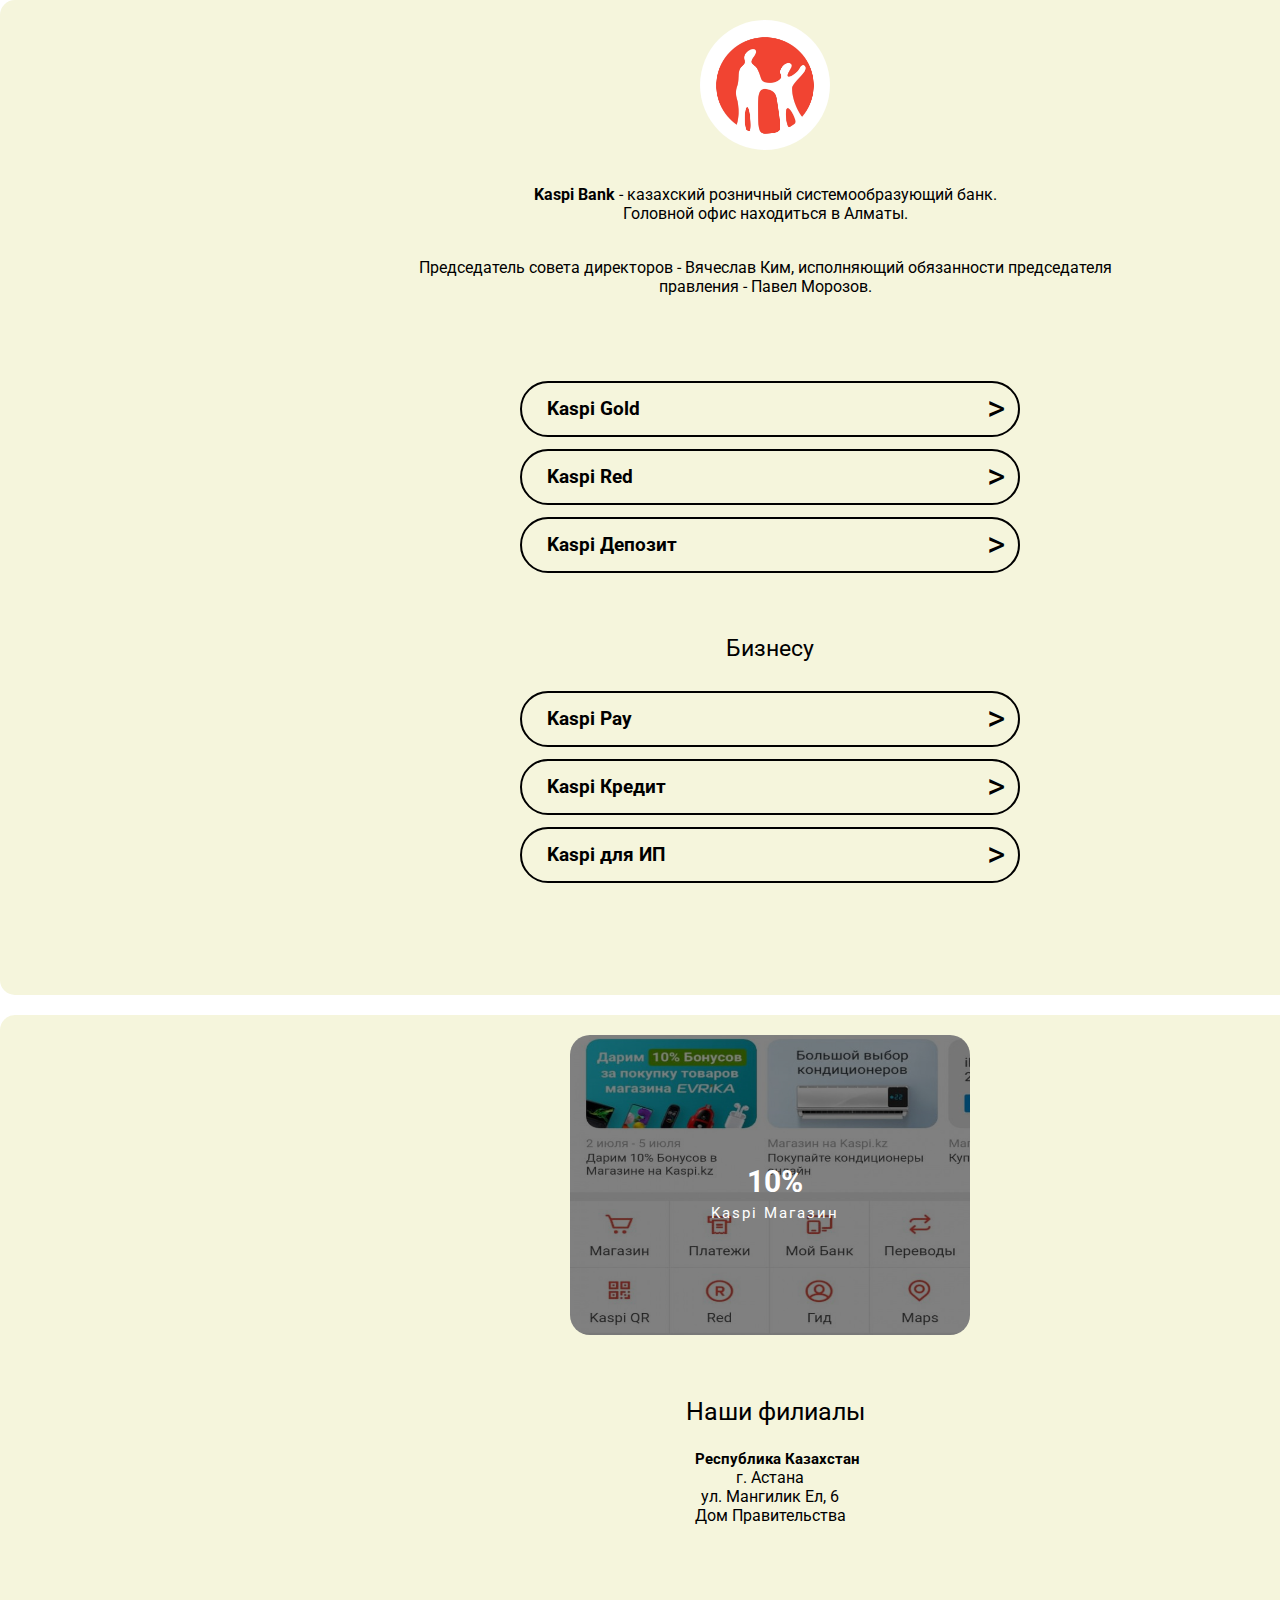
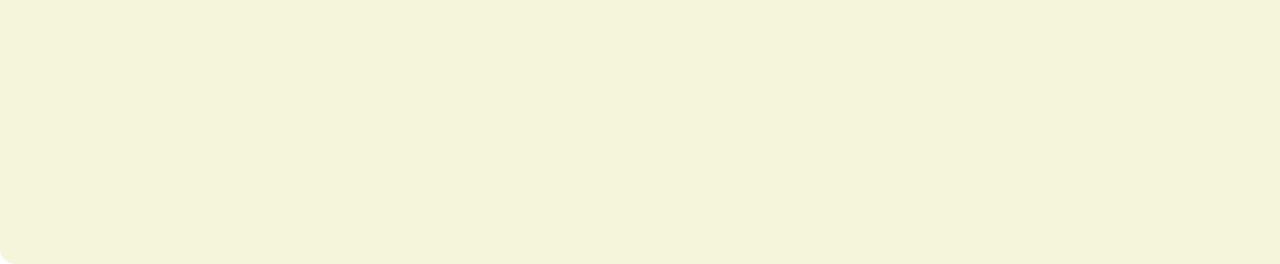
<file: Kaspi/Kaspi.html>
<!DOCTYPE html>
<html lang="en">
<head>
    <meta charset="UTF-8">
    <meta name="viewport" content="width=device-width, initial-scale=1.0">
    <title>Kaspi</title>
    <link rel="stylesheet" href="./style.css">
    <link rel="preconnect" href="https://fonts.googleapis.com">
    <link rel="preconnect" href="https://fonts.gstatic.com" crossorigin>
    <link href="https://fonts.googleapis.com/css2?family=Roboto:ital,wght@0,300;0,400;1,300&display=swap" rel="stylesheet">
</head>
<body>
    <header>
        <div class="container-logo">
            <div class="table-logo">
                <ul>
                    <li class="img-logo"><img src="./kaspi img/Logo.png" alt="" cli></li>
                    <li><p><b>Kaspi Bank</b>  - казахский розничный системообразующий банк.<br>
                        Головной офис находиться в Алматы.</p></li>
                    <li><p>Председатель совета директоров - Вячеслав Ким,
                        исполняющий обязанности председателя<br> 
                        правления - Павел Морозов.</p></li>
                </ul>
            </div>
        </div>

        <div class="container-nav">
            <div class="table-nav">
                <ul>
                    <li><h3>Kaspi Gold</h3></li>
                    <li><h3>Kaspi Red</h3></li>
                    <li><h3>Kaspi Депозит</h3></li>
                </ul>
            </div>
        </div>

        <div class="container-business">
            <div class="table-business">
                <div class="business">
                    <p>Бизнесу</p>
                </div>
                <ul>
                    <li><h3>Kaspi Pay</h3></li>
                    <li><h3>Kaspi Кредит</h3></li>
                    <li><h3>Kaspi для ИП</h3></li>
                </ul>
            </div>
        </div>
    </header>

    <footer>
        <div class="container-menu">
            <img src="./kaspi img/main-footer.jpg" alt="">
            <div id="paragraph">
                <p>
                    <b>10%</b> <br>
                </p>
                <p>
                    Kaspi Магазин
                </p>
            </div>
            <div class="footer-maps">
                <div class="over-text">
                    <p>
                        Наши филиалы
                    </p>
                    <br>
                    <h3>
                        Республика Казахстан
                    </h3>
                    <p>г. Астана</p>
                    <p>ул. Мангилик Ел, 6</p>
                    <p>Дом Правительства </p>
                    <br>
                </div>
                <div class="mapouter"><div class="gmap_canvas"><iframe class="gmap_iframe" frameborder="0" scrolling="no" marginheight="0" marginwidth="0" src="https://maps.google.com/maps?width=400&amp;height=300&amp;hl=en&amp;q=kaspi bank&amp;t=&amp;z=14&amp;ie=UTF8&amp;iwloc=B&amp;output=embed"></iframe><a href="https://connectionsgame.org/">Connections NYT</a></div><style>.mapouter{position:relative;text-align:right;width:400px;height:300px;}.gmap_canvas {overflow:hidden;background:none!important;width:400px;height:300px;}.gmap_iframe {width:400px!important;height:300px!important;}</style></div>  
            </div>
        </div>
    </footer>
</body>
</html>
</file>
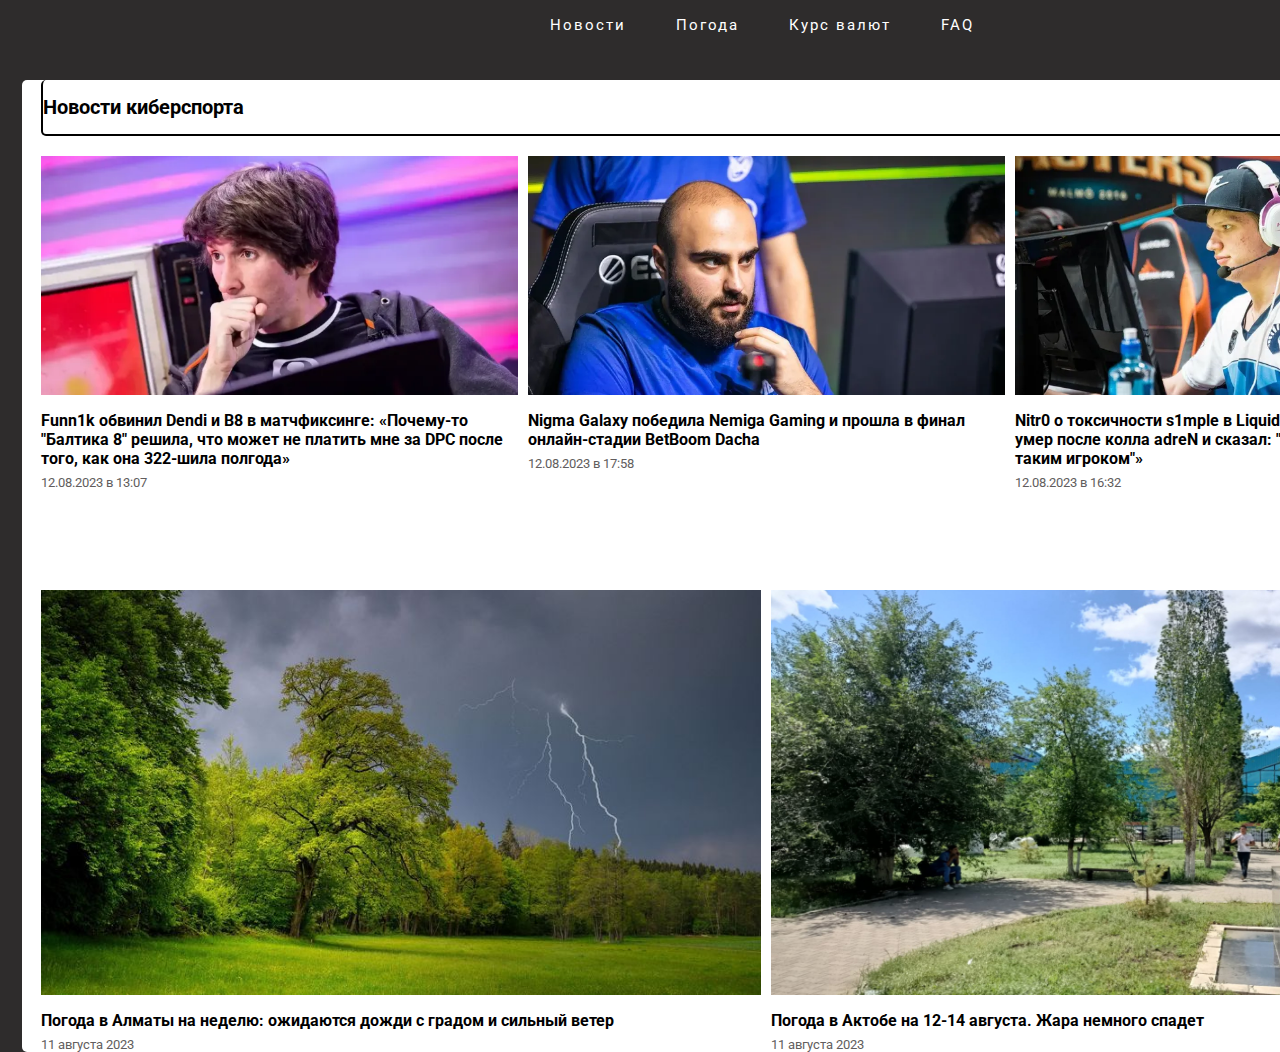
<file: News/News.html>
<!DOCTYPE html>
<html lang="ru">
<head>
    <meta charset="UTF-8">
    <meta name="viewport" content="width=device-width, initial-scale=1.0">
    <title>News</title>
    <link rel="stylesheet" href="./style.css">
    <link rel="preconnect" href="https://fonts.googleapis.com">
    <link rel="preconnect" href="https://fonts.gstatic.com" crossorigin>
    <link href="https://fonts.googleapis.com/css2?family=Roboto:ital,wght@0,300;0,400;1,300&display=swap" rel="stylesheet">
</head>
<body>
    <header>
        <div class="container-header">
            <div class="nav">
                <ul>
                    <li><a href="#">Новости</a></li>
                    <li><a href="#">Погода</a></li>
                    <li><a href="#">Курс валют</a></li>
                    <li><a href="#">FAQ</a></li>
                </ul>
            </div>
        </div>
    </header>

    <section>
        <div id="section">
            <div class="text">
                <h1>Новости киберспорта</h1>
            </div>
            <div class="list">
                <ul class="list-1">
                    <li>
                        <img src="./css img/1.webp" alt="">
                        <h3>Funn1k обвинил Dendi и B8 в матчфиксинге: «Почему-то "Балтика 8" решила, что может не платить мне за DPC после <br>того, как она 322-шила полгода»</h3>
                        <P>12.08.2023 в 13:07</P>
                    </li>
                </ul>
                <ul class="list-2">
                    <li>
                        <img src="./css img/2.webp" alt="">
                        <h3>Nigma Galaxy победила Nemiga Gaming и прошла в финал онлайн-стадии BetBoom Dacha</h3>
                        <p>12.08.2023 в 17:58</p>
                    </li>
                </ul>
                <ul class="list-3">
                    <li>
                        <img src="./css img/3.webp" alt="">
                        <h3>Nitr0 о токсичности s1mple в Liquid: «Он просто пошел и где-то умер после колла adreN и сказал: "Я не хочу быть в команде с таким игроком"»</h3>
                        <p>12.08.2023 в 16:32</p>
                    </li>
                </ul>
            </div>
            <div id="list">
                <ul id="list-1">
                    <li>
                        <img src="./css img/4.jpeg" alt="">
                        <h3>Погода в Алматы на неделю: ожидаются дожди с градом и сильный ветер</h3>
                        <p>11 августа 2023</p>
                    </li>
                </ul>
                <ul id="list-2">
                    <li>
                        <img src="./css img/5.jpeg" alt="">
                        <h3>Погода в Актобе на 12-14 августа. Жара немного спадет</h3>
                        <p>11 августа 2023</p>
                    </li>
                </ul>
            </div>
        </div>
    </section>
</body>
</html>
</file>
<file: Kaspi/style.css>
* {
    margin: 0;
    padding: 0;
}

body {
    width: 1530px;
    height: auto;
    display: block;
    font-family: 'Roboto', sans-serif;

    
}

header {
    background-color: rgb(245, 245, 220);
    margin-bottom: 20px;
    border-radius: 15px;
}

/*Logo*/

.container-logo {
    max-width: 1920px;
    display: flex;
    flex-direction: column;
    margin-bottom: 50px;
}


.table-logo {
    position: relative;
    margin-top: 20px;
}

.table-logo li {
    list-style-type: none;
    display: flex;
    align-items: center;
    justify-content: center;
}

.table-logo  li img{
    width: 130px;
    margin-bottom: 35px;
    border-radius: 50%;
}

.table-logo li img:hover {
    cursor: pointer;
}

.table-logo li p {
    margin-bottom: 35px;
    font-weight: normal;
    text-align: center;
}

/*Nav*/

.table-nav {
    display: block;
    max-width: 500px;
    padding-bottom: 50px;
}

.table-nav ul {
    position: relative;
    left: 520px;
}

.table-nav ul li {
    list-style-type: none;
    border: 2px solid black;
    border-radius: 30px;
    margin: 12px 0;
    
}

.table-nav ul li h3 {
    margin-left: 25px;
    transition: all 0.5s;
    padding: 15px 0;
}

.table-nav ul li:hover {
    background-color: black;
    color: rgb(245, 245, 220);
    cursor: pointer;
}

.table-nav ul li::before {
    content: ">";
    position: relative;
    right: 13px;
    top: 4.5px;
    height: 0;
    display: flex;
    justify-content: end;
    font-size: 35px;

}

/*Business*/ 

.table-business .business {
    max-width: 500px;
    display: block;
    text-align: center;
    position: relative;
    left: 520px;
}

.business p {
    font-size: 23px;
    padding-bottom: 17px;
}

.table-business {
    display: block;
    max-width: 500px;
    padding-bottom: 100px;
}

.table-business ul {
    position: relative;
    left: 520px;
}

.table-business ul li {
    list-style-type: none;
    border: 2px solid black;
    border-radius: 30px;
    margin: 12px 0;
    
}

.table-business ul li h3 {
    margin-left: 25px;
    transition: all 0.5s;
    padding: 15px 0;
}

.table-business ul li:hover {
    background-color: black;
    color: rgb(245, 245, 220);
    cursor: pointer;
}

.table-business ul li::before {
    content: ">";
    position: relative;
    right: 13px;
    top: 4.5px;
    height: 0;
    display: flex;
    justify-content: end;
    font-size: 35px;

}

/*Footer*/

footer {
    background-color: rgb(245, 245, 220);
    border-radius: 15px;

}

.container-menu {
    width: auto;
}

.container-menu img {
    width: 400px;
    height: 300px;
    margin-left: 570px;
    margin-top: 20px;
    filter: brightness(50%);
    transition: transform 0.1s;
    border-radius: 20px;
}

.container-menu img:hover {
    transform: scale(1.1);
    cursor: pointer;
}

.container-menu p {
    position: relative;
    text-align: center;
    color: white;

}

#paragraph {
    position: relative;
    bottom: 175px;
    left: 10px;
}

.container-menu p:hover {
    cursor: pointer;
}

.container-menu p:nth-child(1) {
    font-size: 30px;
    margin-bottom: 5px;
}

.container-menu p:nth-child(2) {
    font-size: 15px;
    letter-spacing: 2px;
}
 
.footer-maps {
    position: relative;
    left: 570px;
}

.mapouter {
    filter:brightness(50%);
    padding-bottom: 20px;
}

.over-text p{
    color: black;
    width: 400px;
}

.over-text p:hover {
    cursor: default;
}

.over-text p:nth-child(1) {
    font-size: 25px;
    left: 5px;
}

.over-text h3 {
        position: relative;
        left: 125px;
        font-size: 15px;
}

.over-text h3:hover {
    cursor: default;
}
</file>
<file: News/style.css>
/* News */

* {
    margin: 0;
    padding: 0;
}


body {
    background-color: rgb(46, 44, 44);
    position: absolute;
    font-family: 'Roboto', sans-serif;
}


.container-header {
    width: 1790px;
    height: 50px;
    margin: 0 auto;
    position: relative;
    left: 550px;
    padding: 15px 0;
}

.nav ul {
    padding: 0;
    margin: 0;
    display: flex;
    list-style-type: none;
    flex-wrap: nowrap;
}

.nav li + li {
    margin-left: 50px;

}

.nav a {
    text-decoration: none;
    color: white;
    font-size: 15px;
    letter-spacing: 2px;
}

section {
    border-radius: 5px;
    width: 1490px;
    height: auto;
    position: absolute;
    left: 22px;
    background-color: white;
}

#section {
    flex-wrap: nowrap;

}

.text {
    border: 2px solid black;
    border-top: 0;
    width: 1450px;
    border-radius: 5px;
    position: relative;
    left: 19px;
    padding: 15px 0;
    margin-bottom: 20px;
}

.text h1 {
    color: black;
    font-size: 20px;
}

.text h1:hover {
    cursor: pointer;
}

.list {
    display: flex;
    margin-bottom: 100px;
}

.list-1 {
    position: relative;
    left: 19px;
}

.list-1 li{
    list-style-type: none;
    width: 477px;
    margin-right: 10px;
}

.list-1 li img {
    width: 477px;

}

.list-1 li h3 {
    font-size: 16px;
    padding-top: 12px;
    padding-bottom: 7px;
}

.list-1 li p {
    color: rgb(97, 93, 93);
    font-size: 13px;
}

.list-1 li img:hover {
    cursor: pointer;
}

.list-1 li h3:hover {
    cursor: pointer;
}

.list-1 li p:hover {
    cursor: pointer;
}

.list-2 {
    position: relative;
    left: 19px;
}

.list-2 li{
    list-style-type: none;
    width: 477px;
    margin-right: 10px;
}

.list-2 li img {
    width: 477px;

}

.list-2 li h3 {
    font-size: 16px;
    padding-top: 12px;
    padding-bottom: 7px;
}

.list-2 li p {
    color: rgb(97, 93, 93);
    font-size: 13px;
}

.list-2 li img:hover {
    cursor: pointer;
}

.list-2 li h3:hover {
    cursor: pointer;
}

.list-2 li p:hover {
    cursor: pointer;
}

.list-3 {
    position: relative;
    left: 19px;
}

.list-3 li{
    list-style-type: none;
    width: 477px;
    margin-right: 10px;
}

.list-3 li img {
    width: 477px;

}

.list-3 li h3 {
    font-size: 16px;
    padding-top: 12px;
    padding-bottom: 7px;
}

.list-3 li p {
    color: rgb(97, 93, 93);
    font-size: 13px;
}

.list-3 li img:hover {
    cursor: pointer;
}

.list-3 li h3:hover {
    cursor: pointer;
}

.list-3 li p:hover {
    cursor: pointer;
}

#list {
    display: flex;
    flex-wrap: nowrap;
}

#list-1 {
    position: relative;
    left: 19px;
}

#list-1 li{
    list-style-type: none;
    width: 720px;
    margin-right: 10px;
}

#list-1 li img {
    width: 720px;

}

#list-1 li h3 {
    font-size: 16px;
    padding-top: 12px;
    padding-bottom: 7px;
}

#list-1 li p {
    color: rgb(97, 93, 93);
    font-size: 13px;
}

#list-1 li img:hover {
    cursor: pointer;
}

#list-1 li h3:hover {
    cursor: pointer;
}

#list-1 li p:hover {
    cursor: pointer;
}

#list-2 {
    position: relative;
    left: 19px;
}

#list-2 li{
    list-style-type: none;
    width: 720px;
    margin-right: 10px;
}

#list-2 li img {
    width: 720px;
    height: 405px;

}

#list-2 li h3 {
    font-size: 16px;
    padding-top: 12px;
    padding-bottom: 7px;
}

#list-2 li p {
    color: rgb(97, 93, 93);
    font-size: 13px;
}

#list-2 li img:hover {
    cursor: pointer;
}

#list-2 li h3:hover {
    cursor: pointer;
}

#list-2 li p:hover {
    cursor: pointer;
}
</file>
